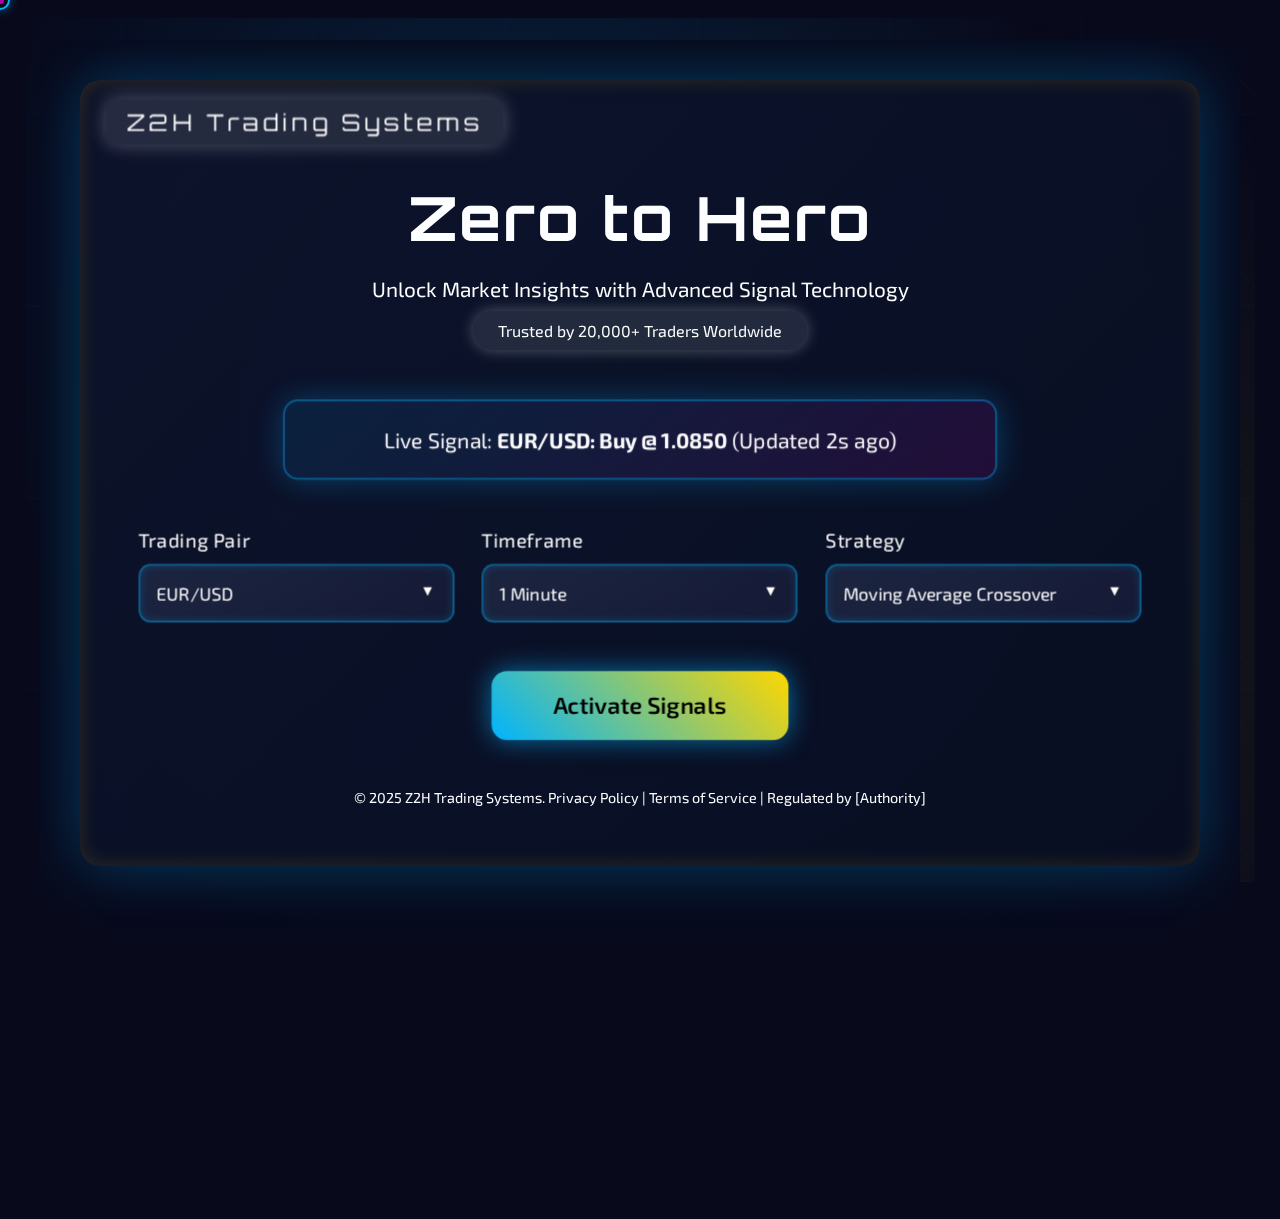
<file: trading_signal_website/templates/signals.html>
<!DOCTYPE html>
<html lang="en">
<head>
  <meta charset="UTF-8">
  <meta name="viewport" content="width=device-width, initial-scale=1.0">
  <title>Zero to Hero - Precision Trading Signals</title>
  <link href="https://fonts.googleapis.com/css2?family=Exo+2:wght@400;600;700&family=Orbitron:wght@700&display=swap" rel="stylesheet">
  <style>
    /* Global Styles */
    * {
      box-sizing: border-box;
      margin: 0;
      padding: 0;
      /* Hide native cursor globally */
      cursor: none !important;
    }

    html, body {
      width: 100%;
      height: 100%;
      background: #080A1C;
      /* Force text color to white on the entire document */
      color: #FFF;
      font-family: 'Exo 2', sans-serif;
      overflow-x: hidden;
      /* Allow vertical scrolling if needed */
      overflow-y: auto;
      position: relative;
      padding: 40px;
      min-height: 100vh;
    }

    /* Custom Futuristic Cursor */
    .cursor {
      position: fixed;
      width: 20px;
      height: 20px;
      border: 2px solid #00B4FF;
      border-radius: 50%;
      pointer-events: none;
      transform: translate(-50%, -50%);
      z-index: 9999;
      transition: all 0.1s ease;
      box-shadow: 0 0 10px rgba(0, 180, 255, 0.5);
      animation: pulseCursor 1.5s infinite;
    }

    .cursor::after {
      content: '';
      position: absolute;
      top: 50%;
      left: 50%;
      width: 8px;
      height: 8px;
      background: #FF00E5;
      border-radius: 50%;
      transform: translate(-50%, -50%);
      opacity: 0.7;
    }

    .cursor.hovered {
      width: 30px;
      height: 30px;
      border-color: #FFD700;
      box-shadow: 0 0 20px rgba(255,215,0,0.7);
      animation: none;
    }

    @keyframes pulseCursor {
      0%, 100% { transform: translate(-50%, -50%) scale(1); opacity: 0.8; }
      50% { transform: translate(-50%, -50%) scale(1.2); opacity: 1; }
    }

    /* 3D Background */
    .bg-container {
      position: fixed;
      top: 0;
      left: 0;
      width: 100%;
      height: 100%;
      z-index: -2;
      perspective: 1200px;
      pointer-events: none;
    }

    .bg-layer {
      position: absolute;
      width: 100%;
      height: 100%;
      transform-style: preserve-3d;
    }

    .bg-layer.wireframe {
      background: url('data:image/svg+xml,<svg xmlns="http://www.w3.org/2000/svg" width="200" height="200"><path d="M0 100H200M100 0V200M50 50L150 150M150 50L50 150" stroke="rgba(0,180,255,0.1)" stroke-width="1"/></svg>');
      animation: wireframeDrift 50s infinite linear;
      transform: translateZ(-300px) scale(1.2);
      opacity: 0.5;
    }

    .bg-layer.particles {
      background: url('data:image/svg+xml,<svg xmlns="http://www.w3.org/2000/svg" width="20" height="20"><circle cx="10" cy="10" r="2" fill="rgba(255,215,0,0.25)"/></svg>');
      animation: particleOrbit 25s infinite linear;
      transform: translateZ(-150px);
      opacity: 0.7;
    }

    .bg-layer.glow {
      background: radial-gradient(circle at 40% 30%, rgba(0,180,255,0.15), transparent 60%), radial-gradient(circle at 70% 70%, rgba(255,215,0,0.1), transparent 60%);
      animation: glowPulse 20s infinite ease-in-out;
      transform: translateZ(-50px);
    }

    @keyframes wireframeDrift {
      0% { transform: translateZ(-300px) translate(0, 0); }
      100% { transform: translateZ(-300px) translate(-200px, -200px); }
    }

    @keyframes particleOrbit {
      0% { transform: translateZ(-150px) translate(0, 0); }
      100% { transform: translateZ(-150px) translate(100px, 100px); }
    }

    @keyframes glowPulse {
      0% { opacity: 0.1; transform: translateZ(-50px) scale(1); }
      50% { opacity: 0.2; transform: translateZ(-50px) scale(1.1); }
      100% { opacity: 0.1; transform: translateZ(-50px) scale(1); }
    }

    /* Container */
    .container {
      max-width: 1200px;
      margin: 0 auto;
      background: linear-gradient(135deg, rgba(15,20,45,0.9), rgba(10,15,35,0.9));
      padding: 60px;
      border-radius: 20px;
      box-shadow: 0 0 60px rgba(0,180,255,0.3), inset 0 0 20px rgba(255,215,0,0.15);
      animation: initialize 2s ease-out;
      position: relative;
      transform-style: preserve-3d;
    }

    .container::before {
      content: '';
      position: absolute;
      top: -50%;
      left: -50%;
      width: 200%;
      height: 200%;
      background: radial-gradient(circle, rgba(0,180,255,0.05), transparent 70%);
      animation: rotateGlow 40s infinite linear;
      pointer-events: none;
      opacity: 0.25;
    }

    @keyframes initialize {
      0% { opacity: 0; transform: scale(0.9) translateZ(0); }
      100% { opacity: 1; transform: scale(1) translateZ(0); }
    }

    @keyframes rotateGlow {
      0% { transform: rotate(0deg); }
      100% { transform: rotate(360deg); }
    }

    /* Logo */
    .logo {
      position: absolute;
      top: 20px;
      left: 30px;
      font-family: 'Orbitron', sans-serif;
      font-size: 1.4rem;
      /* Force logo text to white */
      color: #FFF;
      letter-spacing: 4px;
      /* Remove text-shadow accent */
      text-shadow: none;
      background: rgba(255,255,255,0.1);
      padding: 8px 20px;
      border-radius: 10px;
      box-shadow: 0 0 20px rgba(255,255,255,0.3);
      transform: perspective(500px) translateZ(10px);
      transition: all 0.3s;
    }
    .logo:hover {
      box-shadow: 0 0 30px rgba(255,255,255,0.5);
      transform: perspective(500px) translateZ(15px);
    }

    /* Header */
    .header {
      text-align: center;
      margin-bottom: 60px;
      margin-top: 40px;
    }
    .header h1 {
      font-family: 'Orbitron', sans-serif;
      font-size: 3.8rem;
      /* Force header text to white */
      color: #FFF;
      text-shadow: none;
      margin: 0;
      letter-spacing: 2px;
    }
    .header p {
      font-size: 1.3rem;
      color: #FFF;
      margin: 20px 0;
      max-width: 600px;
      margin-left: auto;
      margin-right: auto;
    }
    .header .trust {
      font-size: 1rem;
      color: #FFF;
      background: rgba(255,255,255,0.1);
      padding: 10px 25px;
      border-radius: 30px;
      box-shadow: 0 0 15px rgba(255,255,255,0.3);
      transition: all 0.3s;
      transform: perspective(500px) translateZ(5px);
    }
    .header .trust:hover {
      background: rgba(255,255,255,0.2);
      box-shadow: 0 0 25px rgba(255,255,255,0.5);
      transform: perspective(500px) translateZ(10px);
    }

    /* Signal Teaser */
    .signal-teaser {
      text-align: center;
      margin: 0 auto 50px;
      max-width: 700px;
      font-size: 1.3rem;
      /* Force teaser text to white */
      color: #FFF;
      background: linear-gradient(145deg, rgba(0,180,255,0.1), rgba(255,0,229,0.1));
      padding: 25px;
      border: 2px solid rgba(0,180,255,0.4);
      border-radius: 15px;
      box-shadow: 0 0 30px rgba(0,180,255,0.3);
      position: relative;
      animation: dataStream 3s infinite;
      transform: perspective(500px) translateZ(10px);
    }
    .signal-teaser strong {
      /* Force strong text to white */
      color: #FFF;
    }
    .signal-teaser::after {
      content: '';
      position: absolute;
      top: 0;
      left: -100%;
      width: 50%;
      height: 100%;
      background: linear-gradient(to right, transparent, #FFF);
      animation: dataScan 4s infinite;
    }
    @keyframes dataStream {
      0%, 100% { box-shadow: 0 0 30px rgba(0,180,255,0.3); }
      50% { box-shadow: 0 0 40px rgba(0,180,255,0.5); }
    }
    @keyframes dataScan {
      0% { left: -100%; }
      100% { left: 100%; }
    }

    /* Selections */
    .selections {
      display: grid;
      grid-template-columns: repeat(auto-fit, minmax(280px, 1fr));
      gap: 30px;
      justify-content: center;
      margin-bottom: 50px;
    }
    .selection {
      position: relative;
      transform: perspective(500px) translateZ(5px);
    }
    .selection label {
      font-size: 1.2rem;
      /* Force label text to white */
      color: #FFF;
      margin-bottom: 12px;
      display: block;
      letter-spacing: 0.5px;
    }
    .selection select {
      width: 100%;
      padding: 16px;
      background: linear-gradient(145deg, #1C2540, #151A35);
      /* Force select text to white */
      color: #FFF;
      border: 2px solid rgba(0,180,255,0.4);
      border-radius: 12px;
      font-size: 1.1rem;
      font-family: 'Exo 2', sans-serif;
      transition: all 0.3s;
      appearance: none;
      /* Override the global cursor so native pointer shows in the dropdown */
      cursor: auto !important;
      box-shadow: inset 0 0 8px rgba(0,180,255,0.2);
      transform: perspective(500px);
    }
    .selection select option {
      background: #151A35;
      /* Force option text to white */
      color: #FFF;
      padding: 10px;
      font-size: 1rem;
    }
    .selection::after {
      content: '▼';
      position: absolute;
      right: 20px;
      top: 50%;
      transform: translateY(30%);
      /* Force dropdown arrow to white */
      color: #FFF;
      font-size: 0.9rem;
      pointer-events: none;
    }
    .selection select:hover {
      border-color: #CCC;
      box-shadow: 0 0 20px rgba(204,204,204,0.5), inset 0 0 12px rgba(204,204,204,0.3);
      transform: perspective(500px) translateZ(10px);
    }
    .selection select:focus {
      border-color: #AAA;
      box-shadow: 0 0 25px rgba(170,170,170,0.5), inset 0 0 12px rgba(170,170,170,0.3);
      outline: none;
    }

    /* Button */
    .submit-btn {
      text-align: center;
    }
    button {
      padding: 20px 60px;
      background: linear-gradient(45deg, #00B4FF, #FFD700);
      /* Set button text to black for contrast */
      color: #000 !important;
      font-weight: 600;
      border: none;
      border-radius: 15px;
      font-size: 1.4rem;
      font-family: 'Exo 2', sans-serif;
      /* Use custom cursor on buttons as well */
      cursor: none;
      transition: all 0.3s;
      box-shadow: 0 0 25px rgba(0,180,255,0.6);
      position: relative;
      overflow: hidden;
      transform: perspective(500px) translateZ(15px);
      animation: quantumPulse 2.5s infinite;
    }
    button::before {
      content: '';
      position: absolute;
      top: 0;
      left: -100%;
      width: 100%;
      height: 100%;
      background: linear-gradient(to right, transparent, rgba(255,255,255,0.4), transparent);
      transition: all 0.5s;
    }
    button:hover::before {
      left: 100%;
    }
    button:hover {
      transform: perspective(500px) translateZ(20px) scale(1.05);
      box-shadow: 0 0 40px rgba(0,180,255,0.8), 0 0 60px rgba(255,215,0,0.5);
    }
    button:active {
      transform: perspective(500px) translateZ(10px);
      box-shadow: 0 0 20px rgba(0,180,255,0.4);
    }
    @keyframes quantumPulse {
      0%, 100% { box-shadow: 0 0 25px rgba(0,180,255,0.6); }
      50% { box-shadow: 0 0 35px rgba(0,180,255,0.9), 0 0 50px rgba(255,215,0,0.4); }
    }

    /* Footer */
    .footer {
      text-align: center;
      margin-top: 50px;
      font-size: 0.9rem;
      /* Force footer text to white */
      color: #FFF;
    }
    .footer a {
      color: #FFF;
      text-decoration: none;
      transition: all 0.3s;
    }
    .footer a:hover {
      color: #AAA;
      text-shadow: 0 0 10px #AAA;
    }

    /* Responsive */
    @media (max-width: 768px) {
      body {
        padding: 20px;
      }
      .container {
        padding: 40px;
      }
      .logo {
        top: 15px;
        left: 20px;
        font-size: 1.2rem;
        padding: 6px 15px;
      }
      .header {
        margin-top: 60px;
      }
      .header h1 {
        font-size: 2.5rem;
      }
      .header p {
        font-size: 1.1rem;
      }
      .selections {
        grid-template-columns: 1fr;
      }
      button {
        padding: 16px 50px;
        font-size: 1.2rem;
      }
    }
  </style>
</head>
<body>
  <!-- Custom Futuristic Cursor -->
  <div class="cursor"></div>
  <div class="bg-container">
    <div class="bg-layer wireframe"></div>
    <div class="bg-layer particles"></div>
    <div class="bg-layer glow"></div>
  </div>
  <div class="container">
    <div class="logo">Z2H Trading Systems</div>
    <header class="header">
      <h1>Zero to Hero</h1>
      <p>Unlock Market Insights with Advanced Signal Technology</p>
      <span class="trust">Trusted by 20,000+ Traders Worldwide</span>
    </header>
    <div class="signal-teaser">
      Live Signal: <strong>EUR/USD: Buy @ 1.0850</strong> (Updated 2s ago)
    </div>
    <form class="selections-form">
      <div class="selections">
        <div class="selection">
          <label for="pair">Trading Pair</label>
          <select id="pair" aria-label="Select trading pair">
            <option value="EUR/USD">EUR/USD</option>
            <option value="BTC/USD">BTC/USD</option>
            <option value="ETH/USD">ETH/USD</option>
          </select>
        </div>
        <div class="selection">
          <label for="timeframe">Timeframe</label>
          <select id="timeframe" aria-label="Select timeframe">
            <option value="1m">1 Minute</option>
            <option value="5m">5 Minutes</option>
            <option value="1h">1 Hour</option>
          </select>
        </div>
        <div class="selection">
          <label for="strategy">Strategy</label>
          <select id="strategy" aria-label="Select strategy">
            <option value="ma_crossover">Moving Average Crossover</option>
            <option value="rsi">RSI</option>
            <option value="macd">MACD</option>
          </select>
        </div>
      </div>
      <div class="submit-btn">
        <button type="submit">Activate Signals</button>
      </div>
    </form>
    <div class="footer">
      <p>© 2025 Z2H Trading Systems. <a href="#">Privacy Policy</a> | <a href="#">Terms of Service</a> | Regulated by [Authority]</p>
    </div>
  </div>

  <script>
    // Smooth Custom Cursor using requestAnimationFrame
    const cursor = document.querySelector('.cursor');
    let targetX = 0, targetY = 0;
    window.addEventListener('mousemove', (e) => {
      targetX = e.clientX;
      targetY = e.clientY;
    });
    function animateCursor() {
      let currentX = parseFloat(cursor.style.left) || targetX;
      let currentY = parseFloat(cursor.style.top) || targetY;
      currentX += (targetX - currentX) * 0.15;
      currentY += (targetY - currentY) * 0.15;
      cursor.style.left = currentX + 'px';
      cursor.style.top = currentY + 'px';
      requestAnimationFrame(animateCursor);
    }
    animateCursor();

    // Hover state for interactive elements
    window.addEventListener('mouseover', (e) => {
      if (e.target.closest('button, select, .trust, .logo')) {
        cursor.classList.add('hovered');
      } else {
        cursor.classList.remove('hovered');
      }
    });
    window.addEventListener('mouseout', () => {
      cursor.classList.remove('hovered');
    });
  </script>
</body>
</html>
</file>
